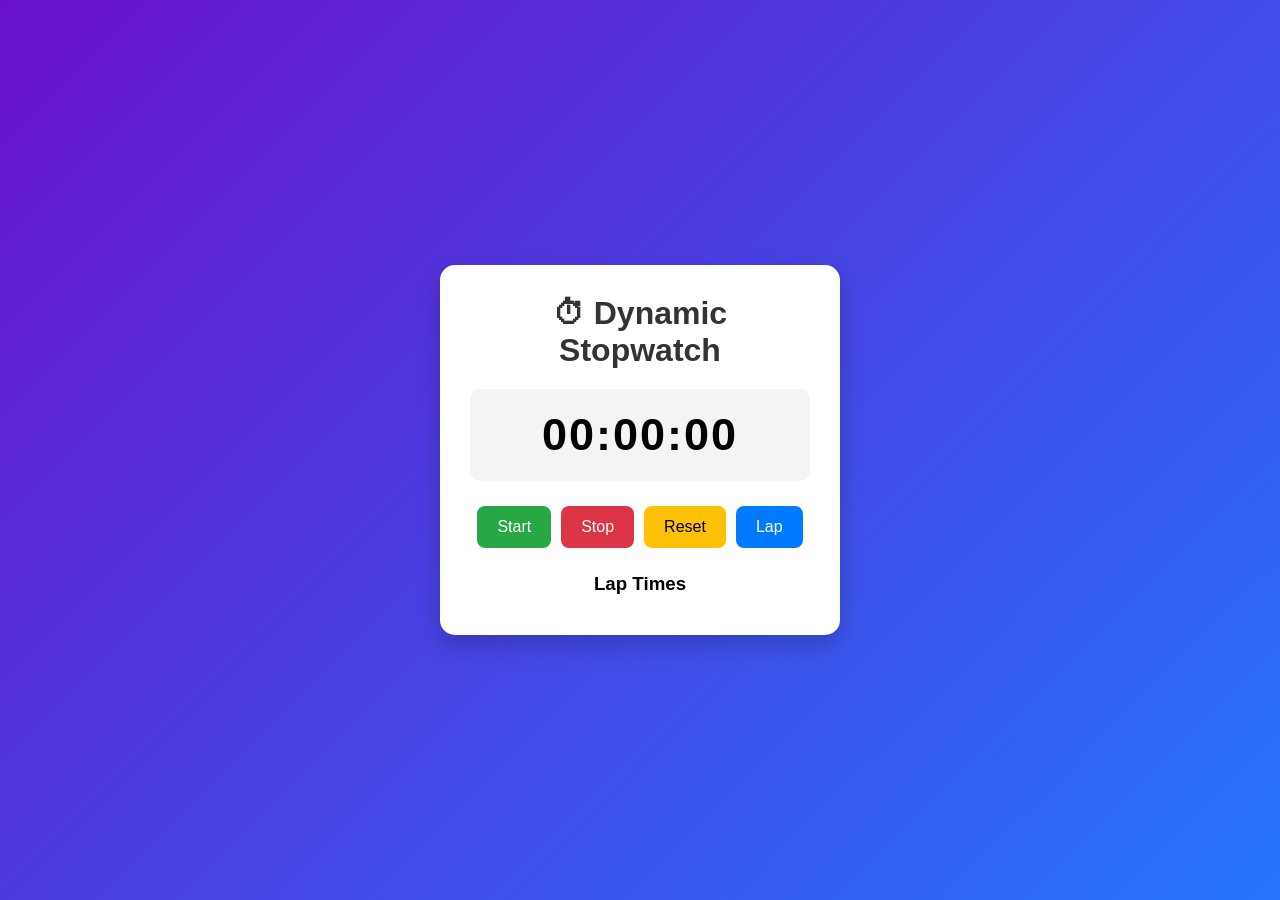
<file: Dyanamic_stopWatch.html>
<!DOCTYPE html>
<html lang="en">
<head>
<meta charset="UTF-8">
<meta name="viewport" content="width=device-width, initial-scale=1.0">
<title>Dynamic Stopwatch</title>

<style>
*{
    margin:0;
    padding:0;
    box-sizing:border-box;
    font-family:Arial, Helvetica, sans-serif;
}

body{
    display:flex;
    justify-content:center;
    align-items:center;
    min-height:100vh;
    background:linear-gradient(135deg,#6a11cb,#2575fc);
}

.container{
    width:400px;
    background:#fff;
    padding:30px;
    border-radius:15px;
    text-align:center;
    box-shadow:0 10px 25px rgba(0,0,0,0.2);
}

h1{
    margin-bottom:20px;
    color:#333;
}

#display{
    font-size:45px;
    font-weight:bold;
    background:#f4f4f4;
    padding:20px;
    border-radius:10px;
    margin-bottom:25px;
    letter-spacing:2px;
}

.buttons{
    display:flex;
    justify-content:center;
    flex-wrap:wrap;
    gap:10px;
}

button{
    padding:12px 20px;
    border:none;
    border-radius:8px;
    color:white;
    font-size:16px;
    cursor:pointer;
    transition:0.3s;
}

button:hover{
    transform:translateY(-3px);
    box-shadow:0 5px 10px rgba(0,0,0,0.2);
}

.start{
    background:#28a745;
}

.stop{
    background:#dc3545;
}

.reset{
    background:#ffc107;
    color:black;
}

.lap{
    background:#007bff;
}

.lap-box{
    margin-top:25px;
    text-align:left;
}

.lap-box h3{
    text-align:center;
    margin-bottom:10px;
}

#laps{
    max-height:180px;
    overflow-y:auto;
}

#laps li{
    list-style:none;
    background:#f4f4f4;
    margin:8px 0;
    padding:10px;
    border-left:5px solid #2575fc;
    border-radius:6px;
}
</style>

</head>

<body>

<div class="container">

    <h1>⏱ Dynamic Stopwatch</h1>

    <div id="display">00:00:00</div>

    <div class="buttons">
        <button class="start" onclick="startWatch()">Start</button>
        <button class="stop" onclick="stopWatch()">Stop</button>
        <button class="reset" onclick="resetWatch()">Reset</button>
        <button class="lap" onclick="lapWatch()">Lap</button>
    </div>

    <div class="lap-box">
        <h3>Lap Times</h3>
        <ul id="laps"></ul>
    </div>

</div>

<script>

let hours = 0;
let minutes = 0;
let seconds = 0;

let timer = null;
let lapCount = 1;

function updateDisplay(){

    let h = hours < 10 ? "0" + hours : hours;
    let m = minutes < 10 ? "0" + minutes : minutes;
    let s = seconds < 10 ? "0" + seconds : seconds;

    document.getElementById("display").innerHTML =
        h + ":" + m + ":" + s;
}

function startWatch(){

    if(timer != null)
        return;

    timer = setInterval(function(){

        seconds++;

        if(seconds == 60){
            seconds = 0;
            minutes++;
        }

        if(minutes == 60){
            minutes = 0;
            hours++;
        }

        updateDisplay();

    },1000);

}

function stopWatch(){

    clearInterval(timer);
    timer = null;

}

function resetWatch(){

    stopWatch();

    hours = 0;
    minutes = 0;
    seconds = 0;
    lapCount = 1;

    updateDisplay();

    document.getElementById("laps").innerHTML = "";

}

function lapWatch(){

    if(hours == 0 && minutes == 0 && seconds == 0){
        alert("Start the stopwatch first!");
        return;
    }

    let li = document.createElement("li");

    li.innerHTML = "Lap " + lapCount + " : " +
                   document.getElementById("display").innerHTML;

    document.getElementById("laps").appendChild(li);

    lapCount++;

}

updateDisplay();

</script>

</body>
</html>
</file>
